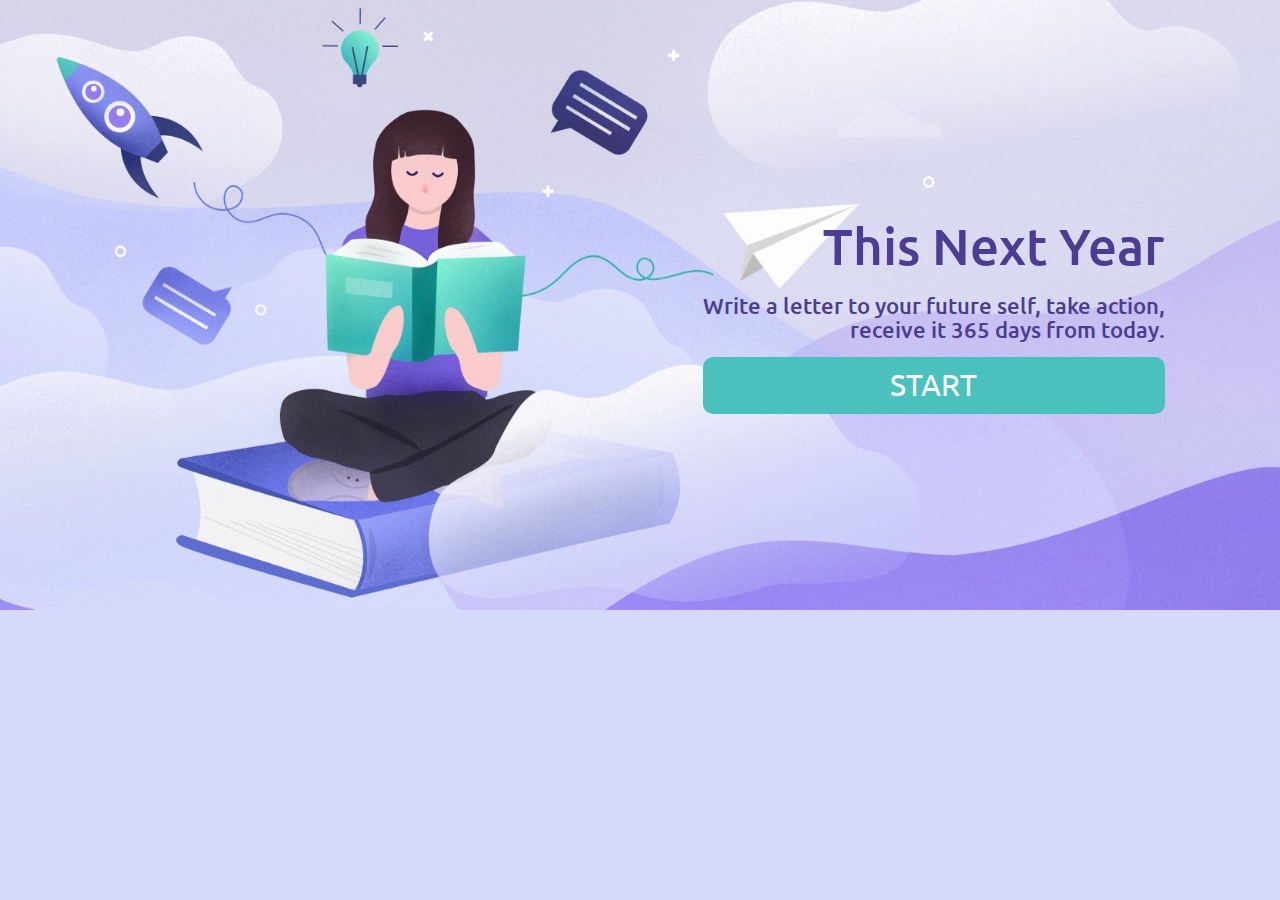
<file: index.html>
<!DOCTYPE html>
<html lang="">

<head>
    <meta charset="utf-8">
    <meta http-equiv="X-UA-Compatible" content="IE=edge">
    <meta name="viewport" content="width=device-width, initial-scale=1">
    <title>This Next Year</title>
    <link href="https://fonts.googleapis.com/css?family=Muli" rel="stylesheet">
    <!-- Bootstrap CSS -->
    <link href="https://maxcdn.bootstrapcdn.com/bootstrap/3.3.7/css/bootstrap.min.css" rel="stylesheet">
    <link rel="stylesheet" href="https://use.fontawesome.com/releases/v5.6.3/css/all.css"
        integrity="sha384-UHRtZLI+pbxtHCWp1t77Bi1L4ZtiqrqD80Kn4Z8NTSRyMA2Fd33n5dQ8lWUE00s/" crossorigin="anonymous">
    <link href="style/style1.css" rel="stylesheet" />
    <link href="https://fonts.googleapis.com/css?family=KoHo|Niramit|Permanent+Marker" rel="stylesheet">
    <link href="https://fonts.googleapis.com/css?family=Cabin+Condensed:400,500|Imprima|Marmelad|Reem+Kufi"
        rel="stylesheet">
    <link href="https://fonts.googleapis.com/css?family=Ubuntu" rel="stylesheet">
    <link rel="icon" href="images/fav.png">
</head>

<body>

    <div class="container-fluid">
        <div class="row">
            <div class="col-lg-12 col-md-12 col-sm-12 col-xs-12 header-background">
                <div class="kenburns-top bg-purple">
                    <div class="header-text">
                        <h1 class="text-focus-in headerMain no-padding">This Next Year</h1>
                        <h3 class="text-focus-in headerParagraph">Write a letter to your future self, take
                            action,
                            receive it 365
                            days from today.</h3>
                        <a href="page2.html" type="button" id="nameMain" class="btn swing-in-top-fwd">START</a>
                    </div>
                </div>

            </div>
        </div>



    </div>











    <!-- jQuery -->
    <script src=" https://ajax.googleapis.com/ajax/libs/jquery/1.12.4/jquery.min.js"> </script>
    <!-- Bootstrap
                JavaScript -->
    <script src="https://maxcdn.bootstrapcdn.com/bootstrap/3.3.7/js/bootstrap.min.js"></script>

</body>

</html>
</file>
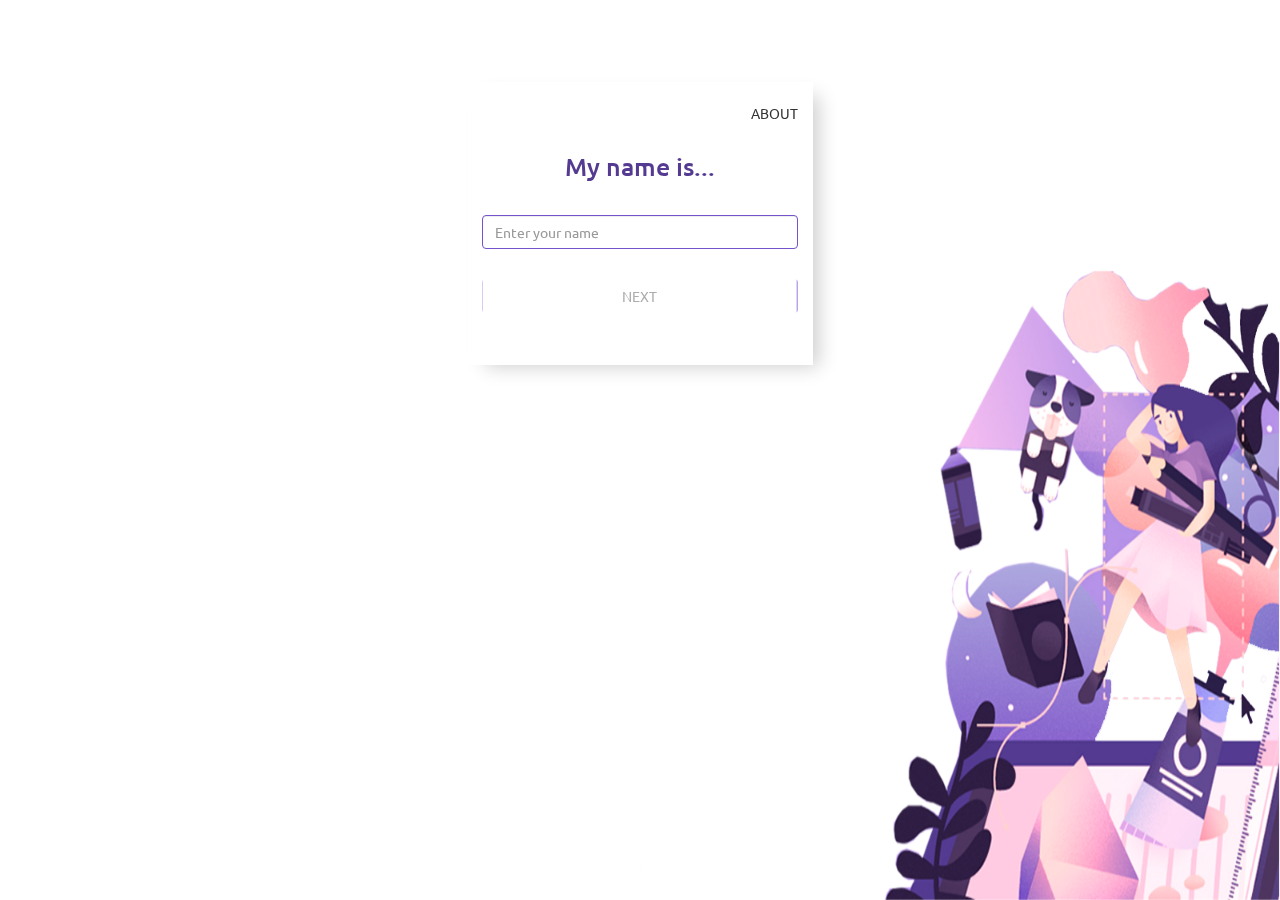
<file: page2.html>
<!DOCTYPE html>
<html lang="">

<head>
    <meta charset="utf-8">
    <meta http-equiv="X-UA-Compatible" content="IE=edge">
    <meta name="viewport" content="width=device-width, initial-scale=1.0">
    <title>This Next Year</title>
    <link href="https://fonts.googleapis.com/css?family=Muli" rel="stylesheet">
    <!-- Bootstrap CSS -->
    <link href="https://maxcdn.bootstrapcdn.com/bootstrap/3.3.7/css/bootstrap.min.css" rel="stylesheet">
    <link rel="stylesheet" href="https://use.fontawesome.com/releases/v5.6.3/css/all.css"
        integrity="sha384-UHRtZLI+pbxtHCWp1t77Bi1L4ZtiqrqD80Kn4Z8NTSRyMA2Fd33n5dQ8lWUE00s/" crossorigin="anonymous">
    <link href="style/style.css" rel="stylesheet" />
    <link href="style/media.css" rel="stylesheet" />
    <link href="https://fonts.googleapis.com/css?family=Ubuntu" rel="stylesheet">
    <link rel="icon" href="images/fav.png">
</head>

<body>

    <canvas id="canvas">
    </canvas><br>


    <div class="container-fluid" id="firstDiv">
        <div class="row aboutBack">
            <img class="img img responsive" src="images/prvastrana.png">
            <div
                class="col-lg-10 col-lg-offset-1 col-md-10 col-md-offset-1 col-sm-6 col-sm-offset-3 col-xs-10 col-xs-offset-1">
                <div
                    class="col-lg-4 col-lg-offset-4 col-md-6 col-md-offset-3 col-sm-10 col-sm-offset-1 col-xs-12 paddingOne">
                    <div class="flexBox">
                        <a href="index.html"><i class="fas fa-long-arrow-alt-left iconBack"></i></a>
                        <p class="aboutText">ABOUT</p>
                    </div>
                    <h2 class="addName text-center">My name is...</h2>
                    <div id="result" class="text-center"> </div>

                    <form name="myForm" id="registration-form" method="post">

                        <label for="enterYourName" class="sr-only" id="nameEnter">Name</label>
                        <input class="form-control" type="text" name="name" id="enterYourName"
                            placeholder="Enter your name" required>

                        <input type="submit" id="myName" class="btn btn-block button myBtn activeBtn" value='NEXT'
                            disabled>
                    </form>

                </div>
            </div>
        </div>
    </div>
    <!-- Second Page -->

    <div class="container-fluid my-top" id="secondDiv">
        <div class="row careerBackA">
            <img class="img img responsive" src="images/thirdpage.png">
            <div
                class="col-lg-10 col-lg-offset-1 col-md-10 col-md-offset-1 col-sm-6 col-sm-offset-3 col-xs-10 col-xs-offset-1">
                <div
                    class="col-lg-4 col-lg-offset-4 col-md-6 col-md-offset-3 col-sm-10 col-sm-offset-1 col-xs-12 paddingOne padding3 padQ">
                    <div class="flexBox">
                        <a id="morelink" class="link-more"><i class="fas fa-long-arrow-alt-left iconBack"></i></a>
                        <p class="aboutText">CAREER / WORK</p>
                    </div>

                    <h2 class="addName2a text-center">Lets start with my career.</h2>
                    <form id="registration-form">
                        <div class="form-group">
                            <input type="submit" id="myName2" class="btn btn-block myBtn" value='NEXT'>
                        </div>
                    </form>
                </div>
            </div>
        </div>
    </div>
    </div>

    <!-- Third page -->

    <div class="container-fluid" id="thirdDiv">
        <div class="row careerBack3">
            <img class="img img responsive" src="images/career.jpeg">
            <div
                class="col-lg-10 col-lg-offset-1 col-md-10 col-md-offset-1 col-sm-6 col-sm-offset-3 col-xs-10 col-xs-offset-1">
                <div class="row">
                    <div
                        class="col-lg-4 col-lg-offset-4 col-md-6 col-md-offset-3 col-sm-10 col-sm-offset-1 col-xs-12 paddingTwo">
                        <div class="flexBox">
                            <a id="morelink2" class="link-more"><i class="fas fa-long-arrow-alt-left iconBack"></i></a>
                            <p class="aboutText">CAREER / WORK</p>
                        </div>
                        <h2 class="addName text-center">I am currently a....</h2>
                        <div id="result2" class="text-center"> </div>
                        <div class="col-lg-12 col-md-12 col-sm-12 py-no">
                            <p class="roleText">ROLE</p>
                            <form id="registration-form" name="ss" method="get">
                                <div class="ck-button">
                                    <label>
                                        <input class="first-checkbox" id="btn1" type="checkbox" name="vehicle"
                                            value="Student"><span>Student</span>
                                    </label>
                                    <label>
                                        <input class="first-checkbox" id="btn2" type="checkbox" name="vehicle"
                                            value="Designer"><span>Designer</span>
                                    </label>
                                    <label>
                                        <input class="first-checkbox" id="btn3" type="checkbox" name="vehicle"
                                            value="Developer"><span>Developer</span>
                                    </label>
                                    <label>
                                        <input class="first-checkbox" id="btn4" type="checkbox" name="vehicle" value="Business
                                    Person"><span>Business Person</span>
                                    </label><br>
                                    <label>
                                        <input class="first-checkbox" id="btn5" type="checkbox" name="vehicle"
                                            value="Artist"><span>Artist</span>
                                    </label>
                                    <label>
                                        <input class="first-checkbox" id="btn6" type="checkbox" name="vehicle" value="Content
                                        Creator"><span>Content Creator</span>
                                    </label>
                                    <label>
                                        <input class="first-checkbox" id="btn6a" type="checkbox" name="vehicle"
                                            value="htmlAdd"><span id='answerCurently'>

                                        </span>
                                    </label>
                                </div>

                                <!-- Button trigger modal -->
                                <div class="btn-more">
                                    <button type="button" data-toggle="modal" data-target="#myModal"
                                        class="moreButton">More</button>
                                </div>

                                <!------------- Modal ------------->
                                <div class="modal fade" id="myModal" tabindex="-1" role="dialog"
                                    aria-labelledby="myModalLabel">
                                    <div class="modal-dialog" role="document">
                                        <div class="modal-content">
                                            <button type="button" class="close" data-dismiss="modal"
                                                aria-label="Close"><span aria-hidden="true">&times;</span></button>
                                            <div class="modal-body modalPadding">

                                                <div class="col-md-3 col-md-offset-4">
                                                    <h1 class="modal-title" id="myModalLabel">I am curently
                                                        a..</h1>
                                                    <label for="enterProffestion" class="sr-only"
                                                        id="nameEnter">Name</label>
                                                    <input class="form-control" type="text" name="name"
                                                        id="curentyProffesion" placeholder="Small bussiness owner...">
                                                    <input type="submit" id="name" class="btn btn-block button"
                                                        value='ADD' data-dismiss="modal" aria-label="Close" disabled>

                                                </div>
                                            </div>

                                        </div>
                                    </div>
                                </div>
                                <div id="welcomeDiv" class="answer_list">
                                    <div class="role">
                                        <p class="text-left roleText">CURRENTLY AT</p>
                                    </div>
                                    <div class="ck-button" id="ckck">
                                        <label>
                                            <input class="single-checkbox" id="btn7" type="checkbox" name="vehicle"
                                                value="Agency"><span>Agency</span>
                                        </label>
                                        <label>
                                            <input class="single-checkbox" id="btn8" type="checkbox" name="vehicle"
                                                value="School">
                                            <span>School</span>
                                        </label>
                                        <label>
                                            <input class="single-checkbox" id="btn9" type="checkbox" name="vehicle"
                                                value="Company">
                                            <span>Company</span>
                                        </label>
                                        <label>
                                            <input class="single-checkbox" id="btn10" type="checkbox" name="vehicle"
                                                value="Freelance">
                                            <span>Freelance</span>
                                        </label>
                                        <label>
                                            <input class="single-checkbox" id="btn10a" type="checkbox" name="vehicle"
                                                value="Independent"><span id="answerQuestion">
                                            </span>
                                        </label>
                                    </div>


                                    <!-- Button trigger modal -->
                                    <div class="btn-more">
                                        <button type="button" data-toggle="modal" data-target="#myModal1"
                                            class="moreButton">More</button>
                                    </div>

                                    <!-- Modal -->
                                    <div class="modal fade" id="myModal1" tabindex="-1" role="dialog"
                                        aria-labelledby="myModalLabel">
                                        <div class="modal-dialog" role="document">
                                            <div class="modal-content">
                                                <button type="button" class="close" data-dismiss="modal"
                                                    aria-label="Close"><span aria-hidden="true">&times;</span></button>
                                                <div class="modal-body modalPadding">

                                                    <div class="col-md-3 col-md-offset-4">
                                                        <h1 class="modal-title" id="myModalLabel">I curently
                                                            work at..</h1>
                                                        <label for="enterYourName" class="sr-only"
                                                            id="nameEnter">Name</label>
                                                        <input class="form-control" type="text" name="name"
                                                            id="enterYourProffesion"
                                                            placeholder="an agency in Los Angeles">
                                                        <input type="submit" id="nameB" class="btn btn-block button"
                                                            value='ADD' data-dismiss="modal" aria-label="Close"
                                                            disabled>
                                                    </div>
                                                </div>

                                            </div>
                                        </div>
                                    </div>
                                    <div class="role">
                                        <p class="text-left roleText">HOW I'M FEELING</p>
                                    </div>
                                    <div class="ck-button">

                                        <label>
                                            <input class="third-checkbox" id="btn12" type="checkbox" name="vehicle"
                                                value="Not So Well"><span>Not
                                                So Well</span>
                                        </label>

                                        <label>
                                            <input class="third-checkbox" id="btn13" type="checkbox" name="vehicle"
                                                value="Could Be Better"><span>Could Be
                                                Better</span>
                                        </label>

                                        <label>
                                            <input class="third-checkbox" id="btn15" type="checkbox" name="vehicle"
                                                value="Very Satisfied"><span>Very
                                                Satisfied</span>
                                        </label>
                                        <label>
                                            <input class="third-checkbox" id="btn14" type="checkbox" name="vehicle"
                                                value="Satisfied"><span>Satisfied</span>
                                        </label>
                                        <label>
                                            <input class="third-checkbox" id="btn11" type="checkbox" name="vehicle"
                                                value="Unsatisfied"><span>Unsatisfied</span>
                                        </label>
                                    </div>

                                </div>

                                <input type="submit" id="nameA" class="btn btn-block button" value='NEXT' disabled>
                            </form>
                        </div>

                    </div>

                </div>
            </div>
        </div>
    </div>

    <!-- Fourth Page -->
    <div class="container-fluid" id="fourthDiv">
        <div class="row careerBack3a">
            <img class="img img responsive" src="images/website-dribbble.png">
            <div
                class="col-lg-10 col-lg-offset-1 col-md-10 col-md-offset-1 col-sm-6 col-sm-offset-3 col-xs-10 col-xs-offset-1">
                <div class="row">
                    <div
                        class="col-lg-4 col-lg-offset-4 col-md-6 col-md-offset-3 col-sm-10 col-sm-offset-1 col-xs-12 paddingOne padW padYY">
                        <div class="flexBox">
                            <a id="morelink3" class="link-more"><i class="fas fa-long-arrow-alt-left iconBack"></i></a>
                            <p class="aboutText">CAREER / WORK</p>
                        </div>
                        <!-- <div class="col-lg-12 col-md-12 col-sm-12 col-xs-12"> -->
                        <h2 class="addName2 text-center">Where i would like to be within this next year</h2>
                        <p class="text-center text-purple">What are come things you want to see change with your
                            work
                            and
                            what
                            actions
                            will you
                            take to
                            get there?</p><br>
                        <p class="please"></p>
                        <form id="registration-form" name="ss" action="" method="get">
                            <textarea class="form-control" rows="7" id="comment" maxlength="200" minlength="15"
                                placeholder="I've really enjoyed working with my creative director, and am interested in learning more about her field of work."
                                required></textarea>
                            <input type="submit" id="nameC" class="btn btn-block button" value='NEXT' disabled>
                        </form>
                        <!-- </div> -->
                    </div>
                </div>
            </div>
        </div>
    </div>

    <!-- Fifth Page  -->

    <div class="container-fluid" id="fifthDiv">
        <div class="row careerBack4">
            <img class="img img responsive" src="images/girl_running_house.png">
            <div
                class="col-lg-10 col-lg-offset-1 col-md-10 col-md-offset-1 col-sm-6 col-sm-offset-3 col-xs-10 col-xs-offset-1">
                <div class="row">
                    <div class="col-lg-4 col-lg-offset-4 col-md-6 col-md-offset-3 col-sm-10 col-sm-offset-1 col-xs-12 paddingOne
                    padding3 padQ">
                        <div class="flexBox">
                            <a id="morelink4" class="link-more"><i class="fas fa-long-arrow-alt-left iconBack"></i></a>
                            <p class="aboutText">PERSONAL INTERESTS
                            </p>
                        </div>
                        <!-- <div class="col-lg-12 col-md-12 col-sm-12 col-xs-12"> -->
                        <h2 class="addName text-center">Easy! Let's move on to personal interests.</h2>
                        <form id="registration-form">
                            <div class="form-group">
                                <input type="submit" id="nameD" class="btn btn-block myBtn" value='NEXT'>
                            </div>
                        </form>
                        <!-- </div> -->

                    </div>
                </div>
            </div>
        </div>
    </div>


    <!-- Sixt Page  -->
    <div class="container-fluid" id="sixthDiv">
        <div class="row careerBack5">
            <img class="img img responsive" src="images/personalGirl.png">
            <div
                class="col-lg-10 col-lg-offset-1 col-md-10 col-md-offset-1 col-sm-6 col-sm-offset-3 col-xs-10 col-xs-offset-1">
                <div class="row">
                    <div
                        class="col-lg-4 col-lg-offset-4 col-md-6 col-md-offset-3 col-sm-10 col-sm-offset-1 col-xs-12 paddingOne paddingMob padYM padd">
                        <div class="flexBox">
                            <a id="morelink5" class="link-more"><i class="fas fa-long-arrow-alt-left iconBack"></i></a>
                            <p class="aboutText">PERSONAL INTEREST</p>
                        </div>
                        <h2 class="addName text-center">Things that interest me.</h2>
                        <div id="result3" class="text-center"> </div>
                        <div class="col-lg-12 col-md-12 col-sm-12 col-xs-12">
                            <form id="registration-form" name="ss" method="get">
                                <div class="ck-button">
                                    <label>
                                        <input class="interest-checkbox" id="btn31" type="checkbox" name="Meetups"
                                            value="Meetups"><span>Meetups</span>
                                    </label>
                                    <label>
                                        <input class="interest-checkbox" id="btn32" type="checkbox" name="Exercising"
                                            value="Exercising"><span>Exercising</span>
                                    </label>
                                    <label>
                                        <input class="interest-checkbox" id="btn33" type="checkbox" name="Gardening"
                                            value="Gardening"><span>Gardening</span>
                                    </label>
                                    <label>
                                        <input class="interest-checkbox" id="btn34" type="checkbox" name="Gaming"
                                            value="Gaming"><span>Gaming</span>
                                    </label><br>
                                    <label>
                                        <input class="interest-checkbox" id="btn35" type="checkbox" name="Volounteer"
                                            value="Volounteering"><span>Volounteer</span>
                                    </label>
                                    <label>
                                        <input class="interest-checkbox" id="btn36" type="checkbox" name="Travelling"
                                            value="Travelling"><span>Travelling</span>
                                    </label>
                                    <label>
                                        <input class="interest-checkbox" id="btn37" type="checkbox" name="vehicle"
                                            value="Collectingr"><span>Collecting</span>
                                    </label>
                                    <label>
                                        <input class="interest-checkbox" id="btn38" type="checkbox" name="No
                                        Interests" value="No Interests"><span>No
                                            Interests</span>
                                    </label>
                                    <label>
                                        <input class="interest-checkbox" id="btn39" type="checkbox" name="vehicle"
                                            value="htmlAdd" active><span id='answerCurently2'>
                                        </span>
                                    </label>
                                </div>

                                <!-- Button trigger modal -->
                                <div class="btn-more">
                                    <button type="button" data-toggle="modal" data-target="#myModalAct"
                                        class="moreButton">More</button>
                                </div>
                                <input type="submit" id="nameE" class="btn btn-block button" value='NEXT' disabled>
                            </form>
                        </div>
                    </div>
                </div>
            </div>
        </div>
    </div>
    <!------------- Modal ------------->
    <div class="modal fade" id="myModalAct" tabindex="-1" role="dialog" aria-labelledby="myModalLabel">
        <div class="modal-dialog" role="document">
            <div class="modal-content">
                <button type="button" class="close" data-dismiss="modal" aria-label="Close"><span
                        aria-hidden="true">&times;</span></button>
                <div class="modal-body modalPadding">
                    <div class="col-md-3 col-md-offset-4">
                        <h1 class="modal-title" id="myModalLabel">What are some hobbies and
                            activities that interest you?</h1>
                        <label for="enterProffestion" class="sr-only" id="nameEnter">Name</label>
                        <input class="form-control" type="text" name="name" id="curentyActivities"
                            placeholder="Marathon-ing">
                        <input type="submit" id="nameActivities" class="btn btn-block button" value='ADD'
                            data-dismiss="modal" aria-label="Close" disabled>
                    </div>
                </div>
            </div>
        </div>
    </div>

    <!-- Seventh Page -->
    <div class="container-fluid" id="seventhDiv">
        <div class="row careerBack6">
            <img class="img img responsive" src="images/jump__by_vincenzo_insinnaa.gif">
            <div
                class="col-lg-10 col-lg-offset-1 col-md-10 col-md-offset-1 col-sm-6 col-sm-offset-3 col-xs-10 col-xs-offset-1">
                <div class="row">
                    <div
                        class="col-lg-4 col-lg-offset-4 col-md-6 col-md-offset-3 col-sm-10 col-sm-offset-1 col-xs-12 paddingTwo">
                        <div class="flexBox">
                            <a id="morelink6" class="link-more"><i class="fas fa-long-arrow-alt-left iconBack"></i></a>
                            <p class="aboutText">PERSONAL INTERESTS</p>
                        </div>
                        <div class="col-lg-12 col-md-12 col-sm-12">
                            <h2 class="addName7 text-center">How I plan on pursuing and being
                                consistent with these interests.</h2>
                            <p class="please2"></p>
                            <form id="registration-form" name="ss" action="" method="get">
                                <textarea class="form-control" rows="5" id="comment2" maxlength="200" minlength="15"
                                    placeholder="I plan on attending a kickboxing class twice a week"
                                    required></textarea>
                                <input type="submit" id="nameF" class="btn btn-block button" value='NEXT' disabled>
                            </form>
                        </div>

                    </div>
                </div>
            </div>
        </div>
    </div>
    <!-- Eight Page -->
    <div class="container-fluid" id="eightDiv">
        <div class="row careerBack7 my-top">
            <img class="img img responsive" src="images/vidello_shot_06_2x.png">
            <div
                class="col-lg-10 col-lg-offset-1 col-md-10 col-md-offset-1 col-sm-6 col-sm-offset-3 col-xs-10 col-xs-offset-1">

                <div class="row">
                    <div class="col-lg-4 col-lg-offset-4 col-md-6 col-md-offset-3 col-sm-10 col-sm-offset-1 col-xs-12 paddingOne
                    padding3 padQ">
                        <div class="flexBox">
                            <a id="morelink7" class="link-more"><i class="fas fa-long-arrow-alt-left iconBack"></i></a>
                            <p class="aboutText">RELATIONSHIPS</p>
                        </div>
                        <h2 class="addName text-center">Let's move onto improving relationships.</h2>

                        <form id="registration-form">
                            <div class="form-group">
                                <input type="submit" id="myName8" class="btn btn-block myBtn" value='NEXT'>

                            </div>
                        </form>

                    </div>
                </div>
            </div>
        </div>
    </div>





    <!-- Nineth Page -->
    <div class="container-fluid" id="ninthDiv">
        <div class="row careerBack8">
            <img class="img img responsive" src="images/dribbble__6.png">
            <div
                class="col-lg-10 col-lg-offset-1 col-md-10 col-md-offset-1 col-sm-6 col-sm-offset-3 col-xs-10 col-xs-offset-1">
                <div class="row">
                    <div
                        class="col-lg-4 col-lg-offset-4 col-md-6 col-md-offset-3 col-sm-10 col-sm-offset-1 col-xs-12 paddingOne paddingMob padYM">
                        <div class="flexBox">
                            <a id="morelink8" class="link-more"><i class="fas fa-long-arrow-alt-left iconBack"></i></a>
                            <p class="aboutText">RELATIONSHIPS</p>
                        </div>

                        <h2 class="addName text-center">How I would rate my interpersonal relatioship skills.</h2>
                        <div id="result4" class="text-center"> </div>

                        <div class="col-lg-12 col-md-12 col-sm-12 col-xs-12">

                            <form id="registration-form" name="ss" method="get">
                                <div class="ck-button">
                                    <label>
                                        <input class="rela-checkbox" id="btn40" type="checkbox" name="vehicle"
                                            value="Terrible"><span>Terrible</span>
                                    </label>
                                    <label>
                                        <input class="rela-checkbox" id="btn42" type="checkbox" name="vehicle"
                                            value="Okay"><span>Okay</span>
                                    </label>
                                    <label>
                                        <input class="rela-checkbox" id="btn44" type="checkbox" name="vehicle"
                                            value="Awesome"><span>Awesome</span>
                                    </label>
                                    <label>
                                        <input class="rela-checkbox" id="btn43" type="checkbox" name="vehicle"
                                            value="Pretty Good"><span>Pretty Good</span>
                                    </label>
                                    <label>
                                        <input class="rela-checkbox" id="btn41" type="checkbox" name="vehicle"
                                            value="Not So Good"><span>Not
                                            So Good</span>
                                    </label>
                                </div>
                                <input type="submit" id="myName9" class="btn btn-block button" value='NEXT' disabled>
                            </form>
                        </div>
                    </div>
                </div>
            </div>
        </div>
    </div>

    <!-- Tenth Page -->
    <div class="container-fluid" id="tenthDiv">
        <div class="row careerBack9">
            <img class="img img-responsive" src="images/dribbbble.jpg">
            <div
                class="col-lg-10 col-lg-offset-1 col-md-10 col-md-offset-1 col-sm-6 col-sm-offset-3 col-xs-10 col-xs-offset-1">
                <div class="row">
                    <div
                        class="col-lg-4 col-lg-offset-4 col-md-6 col-md-offset-3 col-sm-10 col-sm-offset-1 col-xs-12 paddingTwo">
                        <div class="flexBox">
                            <a id="morelink9" class="link-more"><i class="fas fa-long-arrow-alt-left iconBack"></i></a>
                            <p class="aboutText">RELATIONSHIP</p>
                        </div>

                        <h2 class="addName add text-center tabletHeader">How I plan on pursuing and being
                            consistent with these interests.</h2>
                        <p class="please5"></p>
                        <form id="registration-form" name="ss" action="" method="get">
                            <textarea class="form-control" rows="8" id="comment22" maxlength="200" minlength="15"
                                placeholder="I plan on attending a kickboxing class twice a week" required></textarea>
                            <input type="submit" id="myName10" class="btn btn-block button" value='NEXT' disabled>
                        </form>


                    </div>
                </div>
            </div>
        </div>
    </div>
    <!-- 11th page -->

    <div class="container-fluid" id="eleventhDiv">
        <div class="row careerBack10 my-top">
            <img class="img img responsive" src="images/tote_dribbble.png">
            <div
                class="col-lg-10 col-lg-offset-1 col-md-10 col-md-offset-1 col-sm-6 col-sm-offset-3 col-xs-10 col-xs-offset-1">
                <div class="row">
                    <div
                        class="col-lg-4 col-lg-offset-4 col-md-6 col-md-offset-3 col-sm-10 col-sm-offset-1 col-xs-12 paddingOne padQ">
                        <div class="flexBox">
                            <a id="morelink10" class="link-more"><i class="fas fa-long-arrow-alt-left iconBack"></i></a>
                            <p class="aboutText">HEALTH</p>
                        </div>
                        <h2 class="addName text-center">Almost done! Let's move onto our health.</h2>

                        <form id="registration-form">
                            <div class="form-group">
                                <input type="submit" id="myName11" class="btn btn-block myBtn" value='START'>
                            </div>
                        </form>


                    </div>
                </div>
            </div>

        </div>
    </div>
    <!-- 12th page -->

    <div class="container-fluid" id="twelthDiv">
        <div class="row careerBack11">
            <img class="img img responsive" src="images/tochak.jpg">
            <div
                class="col-lg-10 col-lg-offset-1 col-md-10 col-md-offset-1 col-sm-6 col-sm-offset-3 col-xs-10 col-xs-offset-1">
                <div class="row">
                    <div
                        class="col-lg-4 col-lg-offset-4 col-md-6 col-md-offset-3 col-sm-10 col-sm-offset-1 col-xs-12 paddingOne">
                        <div class="flexBox">
                            <a id="morelink11" class="link-more"><i class="fas fa-long-arrow-alt-left iconBack"></i></a>
                            <p class="aboutText">HEALTH</p>
                        </div>

                        <h2 class="addName text-center">How I would rate my personal health and wellness.</h2>
                        <div id="result5" class="text-center"> </div>

                        <form id="registration-form" name="ss" method="get">
                            <div class="ck-button">
                                <label>
                                    <input class="health-checkbox" id="btn54" type="checkbox" name="vehicle"
                                        value="Awesome"><span>Tip Top
                                        Shape</span>
                                </label>
                                <label>
                                    <input class="health-checkbox" id="btn51" type="checkbox" name="vehicle"
                                        value="Not So Good"><span>Not
                                        So Good</span>
                                </label>
                                <label>
                                    <input class="health-checkbox" id="btn53" type="checkbox" name="vehicle"
                                        value="Pretty Good"><span>Pretty
                                        Good</span>
                                </label>
                                <label>
                                    <input class="health-checkbox" id="btn52" type="checkbox" name="vehicle"
                                        value="Okay"><span>It's
                                        Okay</span>
                                </label>
                                <label>
                                    <input class="health-checkbox" id="btn50" type="checkbox" name="vehicle"
                                        value="Terrible"><span>Terrible</span>
                                </label>

                            </div>
                            <input type="submit" id="nameHealth" class="btn btn-block button" value='NEXT' disabled>
                        </form>

                    </div>
                </div>
            </div>
        </div>
    </div>
    <!-- 13th page -->

    <div class="container-fluid" id="thirteenDiv">
        <div class="row careerBack12">
            <img class="img img responsive" src="images/healthPage.jpg">
            <div
                class="col-lg-10 col-lg-offset-1 col-md-10 col-md-offset-1 col-sm-6 col-sm-offset-3 col-xs-10 col-xs-offset-1">
                <div class="row">
                    <div
                        class="col-lg-4 col-lg-offset-4 col-md-6 col-md-offset-3 col-sm-10 col-sm-offset-1 col-xs-12 paddingTwo planPad">
                        <div class="flexBox">
                            <a id="morelink12" class="link-more"><i class="fas fa-long-arrow-alt-left iconBack"></i></a>
                            <p class="aboutText">HEALTH</p>
                        </div>
                        <div class="col-md-12">
                            <h2 class="addName add text-center">My action plan for improving my overall health and well
                                being.</h2>
                            <p class="please3"></p>
                            <form id="registration-form" name="ss" action="" method="get">
                                <textarea class="form-control" rows="8" id="comment3" maxlength="200" minlength="15"
                                    placeholder="I will run 365 miles this upcoming year." required></textarea>
                                <input type="submit" id="namePlan" class="btn btn-block button" value='NEXT' disabled>
                            </form>
                        </div>

                    </div>
                </div>
            </div>
        </div>
    </div>
    <!-- 14th page -->

    <div class="container-fluid" id="fourteenthDiv">
        <div class="row careerBack13 my-top">
            <img class="img img responsive" src="images/bonus.jpg">
            <div
                class="col-lg-10 col-lg-offset-1 col-md-10 col-md-offset-1 col-sm-6 col-sm-offset-3 col-xs-10 col-xs-offset-1">
                <div class="row">
                    <div
                        class="col-lg-4 col-lg-offset-4 col-md-6 col-md-offset-3 col-sm-10 col-sm-offset-1 col-xs-12 paddingOne">
                        <div class="flexBox">
                            <a id="morelink13" class="link-more"><i class="fas fa-long-arrow-alt-left iconBack"></i></a>

                            <p class="aboutText">This Next Year</p>
                        </div>

                        <h2 class="addName add text-center bonus-text">Check your inbox same day next year and see
                            if
                            you
                            have achieved your goals</h2>

                        <form id="registration-form">
                            <div class="form-group">
                                <input type="submit" id="bonus1" class="btn btn-block myBtn" value='NEXT'>
                            </div>
                        </form>


                    </div>
                </div>
            </div>

        </div>
    </div>

    <!-- 15th page -->

    <div class="container-fluid" id="fifteenDiv">
        <div class="row careerBack14 my-top">
            <img class="img img responsive" src="images/lastEre.jpg">
            <div
                class="col-lg-10 col-lg-offset-1 col-md-10 col-md-offset-1 col-sm-6 col-sm-offset-3 col-xs-10 col-xs-offset-1">
                <div class="row">
                    <div
                        class="col-lg-4 col-lg-offset-4 col-md-6 col-md-offset-3 col-sm-10 col-sm-offset-1 col-xs-12 paddingOne lastPad">
                        <div class="flexBox">
                            <a id="morelink14" class="link-more"><i class="fas fa-long-arrow-alt-left iconBack"></i></a>
                            <p class="aboutText">SUBMIT</p>
                        </div>
                        <h2 class="addName text-center">Last step!</h2>
                        <p class="text-center roleText">Enter the email that you'd like to send your letter to. You'll
                            receive it 365 days from today. </p><br>
                        <div id="resultEmail" class="text-center"> </div>
                        <form name="form1" id="lastForm">
                            <div class="form-group">
                                <label for="enterYourName" class="sr-only" id="nameEnter">Email</label>
                                <input class="form-control" type="email" placeholder="me@example.com" name="email"
                                    id="enterYourEmail2" required>
                                <input type="submit" for="enterYourEmail" id="bonus2" class="btn btn-block button myBtn"
                                    value='SUBMIT' disabled>
                            </div>
                        </form>

                    </div>
                </div>
            </div>
        </div>
    </div>
    </div>

    <!-- jQuery -->
    <script src="https://cdnjs.cloudflare.com/ajax/libs/jquery/3.3.1/jquery.min.js"></script>
    <!-- Bootstrap JavaScript -->
    <script src="https://maxcdn.bootstrapcdn.com/bootstrap/3.3.7/js/bootstrap.min.js"></script>
    <script src="js/script.js"></script>

</body>

</html>
</file>
<file: style/style1.css>
body {
    background-color: #D5DAFA;
    font-family: 'Ubuntu', sans-serif;
    overflow-x: hidden;
}

.header-background {
    width: 100%;
    background-image: url(../images/firstEx.jpeg);
    background-size: cover;
    background-position: 80% 100%;
    background-repeat: no-repeat;
}

.headerMain {
    font-size: 6.1rem;
    color: rgb(76, 61, 145);
    margin: 0;
}

.headerParagraph {
    font-size: 2.1rem;
    color: rgb(76, 61, 145);
}

.header-text {
    position: static;
    text-align: right;
    float: right;
    padding: 208px 15px 209px 0;
    width: 36%;
}

.text-focus-in {
    -webkit-animation: text-focus-in 1s cubic-bezier(0.550, 0.085, 0.680, 0.530) both;
    animation: text-focus-in 0.4s cubic-bezier(0.550, 0.085, 0.680, 0.530) both;
}

.no-padding {
    padding: 0;
}

@-webkit-keyframes text-focus-in {
    0% {
        -webkit-filter: blur(12px);
        filter: blur(12px);
        opacity: 0;
    }
    100% {
        -webkit-filter: blur(0px);
        filter: blur(0px);
        opacity: 1;
    }
}

@keyframes text-focus-in {
    0% {
        -webkit-filter: blur(12px);
        filter: blur(12px);
        opacity: 0;
    }
    100% {
        -webkit-filter: blur(0px);
        filter: blur(0px);
        opacity: 1;
    }
}

#nameMain {
    background-color: #4AC1BD;
    color: white;
    font-size: 3rem;
    width: 100%;
    border-radius: 10px;
    margin-top: 1%;
}

.swing-in-top-fwd {
    -webkit-animation: swing-in-top-fwd 0.5s cubic-bezier(0.175, 0.885, 0.320, 1.275) both;
    animation: swing-in-top-fwd 0.5s cubic-bezier(0.175, 0.885, 0.320, 1.275) both;
}

@-webkit-keyframes swing-in-top-fwd {
    0% {
        -webkit-transform: rotateX(-100deg);
        transform: rotateX(-100deg);
        -webkit-transform-origin: top;
        transform-origin: top;
        opacity: 0;
    }
    100% {
        -webkit-transform: rotateX(0deg);
        transform: rotateX(0deg);
        -webkit-transform-origin: top;
        transform-origin: top;
        opacity: 1;
    }
}

@keyframes swing-in-top-fwd {
    0% {
        -webkit-transform: rotateX(-100deg);
        transform: rotateX(-100deg);
        -webkit-transform-origin: top;
        transform-origin: top;
        opacity: 0;
    }
    100% {
        -webkit-transform: rotateX(0deg);
        transform: rotateX(0deg);
        -webkit-transform-origin: top;
        transform-origin: top;
        opacity: 1;
    }
}

@media screen and (max-width: 2560px) {
    .header-text {
        padding: 470px 130px 500px 0;
        width: 33%;
    }
    .headerMain {
        font-size: 9.1rem;
    }
    .headerParagraph {
        font-size: 3.1rem;
    }
}

@media screen and (max-width: 1920px) {
    .header-text {
        padding: 383px 100px 383px 0;
        width: 28%;
    }
    .headerMain {
        font-size: 6.1rem;
    }
    .headerParagraph {
        font-size: 2.1rem;
    }
}

@media screen and (max-width: 1806px) {
    .headerMain {
        font-size: 5.5rem;
    }
    .header-text {
        padding: 340px 100px 340px 0;
        width: 30%;
    }
}

@media screen and (max-width: 1577px) {
    .header-background {
        background-position: 68% 100%;
    }
    .header-text {
        width: 34%;
    }
}

@media screen and (max-width: 1440px) {
    .header-text {
        padding: 218px 100px 196px 0;
        width: 40%;
    }
    .headerMain {
        font-size: 5.1rem;
    }
    .header-background {
        background-position: 68% 100%;
    }
    .headerParagraph {
        font-size: 2.2rem;
    }
}

@media screen and (max-width: 1392px) {
    .header-text {
        width: 42%;
    }
    .header-background {
        background-position: 80% 100%;
    }
}

@media screen and (max-width: 1327px) {
    .header-text {
        width: 45%;
    }
}

@media screen and (max-width: 1230px) {
    .header-text {
        padding: 168px 100px 138px 0;
    }
    .header-background {
        background-position: 88% 100%;
    }
}

@media screen and (max-width: 990px) {
    .header-background {
        background-position: 57% 100%;
    }
    .headerMain {
        font-size: 4.1rem;
    }
    .header-text {
        width: 45%;
        /* padding: 345px 50px 350px 0; */
        padding: 293px 50px 175px 0;
    }
    .headerParagraph {
        font-size: 1.8rem;
    }
}

@media screen and (max-width: 767px) {
    .header-text {
        background-color: rgba(255, 255, 255, 0.6);
        margin: 380px 20px 280px 0;
        padding: 10px;
        border-radius: 10px;
        width: 43%;
    }
    .headerMain {
        font-size: 3.6rem;
    }
    .headerParagraph {
        font-size: 1.5rem;
    }
    .header-background {
        background-position: 55% 100%;
    }
}

@media screen and (max-width: 766px) {
    .header-text {
        margin: 180px 20px 180px 0;
    }
}

@media screen and (max-width: 621px) {
    .headerMain {
        font-size: 3.2rem;
    }
    .header-text {
        margin: 190px 20px 120px 0;
    }
}

@media screen and (max-width: 561px) {
    .headerMain {
        font-size: 3rem;
    }
    .header-background {
        background-position: 50% 100%;
    }
    .header-text {
        width: 100%;
        float: none;
        text-align: center;
        margin: 610px 0 70px 0;
    }
    .headerParagraph {
        font-size: 1.8rem;
    }
}

@media screen and (max-width: 560px) {
    .header-text {
        margin: 430px 0 50px 0;
    }
}

@media screen and (max-width: 425px) {}

@media screen and (max-width: 320px) {
    .header-background {
        background-position: 49.5% 50%;
    }
    .header-text {
        margin: 430px 0 56px 0;
    }
}
</file>
<file: style/style.css>
body {
    overflow-x: hidden;
    font-family: 'Ubuntu', sans-serif;
    margin: 0;
    padding: 0;
}

/* Progres Bar */

#myProgress {
    width: 100%;
    background-color: #ddd;
}

#canvas {
    width: 100%;
    height: 10px;
    background-color: white;
    animation-fill-mode: forwards;
    transition: width 1s ease-out !important;
    position: fixed;
}

.button {
    width: 100px;
    display: block;
    background: linear-gradient(to right, #9370DB 50%, white 50%);
    background-size: 200% 100%;
    background-position: right bottom;
    transition: all .5s ease-out;
    margin-top: 30px;
}

.myBtn {
    margin-top: 30px;
    color: grey;
}

#myName2:active, #nameD:active, #myName8:active, #myName11:active, #bonus1:active {
    background-color: #4AC1BD;
}

textarea {
    resize: none;
}

textarea {
    resize: both;
    overflow: auto;
}

#myName2 {
    background-color: #9370DB;
    color: white;
    font-size: 1.5rem;
    margin-top: 20px;
}

/* First Page my name is */

.aboutBack img {
    position: fixed;
    bottom: 0;
    right: 0;
    width: 50%;
    height: 70%;
}

.addName {
    color: #543B91;
    font-size: 2.5rem;
    padding-bottom: 10px;
}

.addName2a {
    color: #543B91;
    font-size: 2.5rem;
    margin-bottom: 80px;
    padding-top: 5%;
}

#result {
    padding-bottom: 15px;
}

#enterYourName {
    border: 1px solid rgb(119, 83, 202);
}

.flexBox {
    display: flex;
    justify-content: space-between;
}

.progressNav {
    position: fixed;
}

.progress1 {
    background-color: rgb(69, 91, 187);
    height: 3vh;
}

.pProgress {
    margin-top: 5px;
}

.textWhite {
    color: white;
}

.paddingOne {
    padding-bottom: 5%;
    margin-top: 6%;
    margin-bottom: 6%;
    padding-top: 2%;
    background-color: rgba(255, 255, 255, 0.5);
    box-shadow: 12px 8px 18px -6px rgba(0, 0, 0, 0.19);
}

.my-center {
    margin: 0 auto;
}

/* Career */

.buttona {
    width: 100px;
    height: 30px;
    display: block;
    border-radius: 10px;
    background: linear-gradient(to right, blue 50%, white 50%);
    background-size: 200% 100%;
    background-position: right bottom;
    transition: all .5s ease-out;
    background-position: left bottom;
    color: white;
}

.careerBackA img {
    position: fixed;
    bottom: 0;
    right: 0;
    width: 38%;
    height: 60%;
}

.paddingTwo {
    padding-bottom: 5%;
    margin-top: 6%;
    margin-bottom: 7%;
    padding-top: 2%;
    background-color: rgba(255, 255, 255, 0.5);
    box-shadow: 12px 8px 18px -6px rgba(0, 0, 0, 0.19);
}

.padding3 {
    padding-bottom: 2%;
}

.please, .please2, .please5, .please3 {
    color: #B94F74;
    text-align: center;
}

#welcomeDiv {
    display: none;
}

.roleText {
    font-size: 1.2rem;
    color: #543B91;
    margin-top: 2%;
}

.role {
    float: left;
    width: 100%;
}

.moreButton {
    background-color: transparent;
    border: none;
    color: grey;
    font-weight: bold;
    padding: 0;
    margin-bottom: 2%;
}

.btn-more {
    float: left;
    width: 100%;
}

.moreButton:hover {
    color: black;
}

.modal-dialog {
    width: 100%;
    height: 100%;
    padding: 0;
    margin: 0;
}

.modal-content {
    height: 100%;
    min-height: 100%;
    height: auto;
    border-radius: 0;
}

#myModalLabel {
    color: white;
}

.modal-content {
    background-color: rgba(0, 0, 0, 0.6);
}

.modalPadding {
    margin-top: 200px;
}

.close {
    float: left;
    font-size: 50px;
    color: white;
    opacity: 1;
}

/* Page3 */

textarea::placeholder {
    color: rgb(218, 214, 221) !important;
}

.careerBack2 {
    background-image: url(Career3.jpg);
    background-size: cover;
    height: 97.7vh;
    background-repeat: no-repeat;
    background-blend-mode: lighten;
    background-color: rgba(255, 255, 255, 0.5);
}

/* CheckBoxes */

.ck-button label {
    text-align: center;
    width: 29%;
    border-radius: 4px;
    background-color: #64DBD9;
    color: white;
    margin: 2% 2% 2% 0;
    float: left;
}

.ck-button input {
    display: none;
}

.ck-button label:hover {
    background-color: #6630d8;
    cursor: pointer;
}

.ck-button label span {
    text-align: center;
    font-size: 1.4rem;
    display: block;
    border-radius: 4px;
    background-color: #64DBD9;
    color: white;
    display: flex;
    justify-content: center;
    align-content: center;
    align-items: center;
    padding: 5%;
}

.py-no {
    padding: 0;
}

.ck-button input:hover {
    background-color: #558EC3;
}

.ck-button input:checked+span {
    background-color: blue;
    color: #fff;
}

/* Page4 */

.careerBack3 img {
    position: fixed;
    bottom: 0;
    right: 0;
    width: 38%;
    height: 60%;
}

.paddingFourth {
    padding-bottom: 5%;
    margin-top: 6%;
    margin-bottom: 8%;
    padding-top: 2%;
    background-color: rgba(255, 255, 255, 0.5);
    box-shadow: 12px 8px 18px -6px rgba(0, 0, 0, 0.19);
}

.addName2 {
    color: #543B91;
    font-size: 2.2rem;
}

/* Page5 */

.careerBack3a img {
    position: fixed;
    bottom: 0;
    right: 0;
    width: 36%;
    height: 58%;
}

.careerBack4 img {
    position: fixed;
    bottom: 0;
    left: 0;
    width: 38%;
    height: 60%;
}

.padding5 {
    padding-bottom: 5%;
    margin-top: 6%;
    margin-bottom: 17%;
    padding-top: 2%;
    background-color: rgba(255, 255, 255, 0.5);
    box-shadow: 12px 8px 18px -6px rgba(0, 0, 0, 0.19);
}

#nameD {
    background-color: #9370DB;
    color: white;
    font-size: 1.5rem;
    margin-top: 50px;
}

/* Sixth Page */

.careerBack5 img {
    position: fixed;
    bottom: 0;
    right: 0;
    width: 36%;
    height: 58%;
}

/* Seventh Page */

.careerBack6 img {
    position: fixed;
    bottom: 0;
    left: 0;
    width: 40%;
    height: 62%;
}

.addName5 {
    color: #543B91;
    font-size: 2.5rem;
}

.paddingThree {
    padding-bottom: 1%;
    margin-top: 6%;
    background-color: rgba(255, 255, 255, 0.5);
    box-shadow: 12px 8px 18px -6px rgba(0, 0, 0, 0.19);
}

.addName7 {
    color: #543B91;
    font-size: 2.3rem;
    padding-bottom: 20px;
}

/* Eight Page */

.careerBack7 img {
    position: fixed;
    bottom: 0;
    right: 0;
    width: 38%;
    height: 60%;
}

#myName8 {
    background-color: #9370DB;
    color: white;
    font-size: 1.5rem;
    margin-top: 50px;
}

/* Ninth Page */

.careerBack8 img {
    position: fixed;
    bottom: 0;
    right: 0;
    width: 38%;
    height: 60%;
}

/* Tenth Page */

.careerBack9 img {
    position: fixed;
    bottom: 0;
    left: 0;
    width: 38%;
    height: 60%;
}

.careerBack10 img {
    position: fixed;
    bottom: 0;
    right: 0;
    width: 38%;
    height: 60%;
}

.add {
    font-size: 2.3rem;
}

#myName11 {
    background-color: #9370DB;
    color: white;
    font-size: 1.5rem;
    margin-top: 50px;
}

/* Eleventh */

.careerBack11 img {
    position: fixed;
    bottom: 0;
    right: 0;
    width: 38%;
    height: 60%;
}

/* Twelve */

.careerBack12 img {
    position: fixed;
    bottom: 0;
    right: 0;
    width: 38%;
    height: 60%;
}

/* Thirteen page */

.careerBack13 img {
    position: fixed;
    bottom: 0;
    right: 0;
    width: 40%;
    height: 65%;
}

.careerBack14 img {
    position: fixed;
    bottom: 0;
    right: 0;
    width: 40%;
    height: 65%;
}

.text-purple {
    font-size: 1.2rem;
    color: #543B91;
}

#bonus1 {
    background-color: #9370DB;
    color: white;
    font-size: 1.5rem;
    margin-top: 50px;
}

#secondDiv, #thirdDiv, #fourthDiv, #fifthDiv, #sixthDiv, #seventhDiv, #eightDiv, #ninthDiv, #tenthDiv, #eleventhDiv, #twelthDiv, #thirteenDiv, #fourteenthDiv, #fifteenDiv {
    display: none;
}

.iconBack {
    color: #543B91;
    cursor: pointer;
    font-size: 2rem;
}
</file>
<file: style/media.css>
@media only screen and (max-width: 1230px) {
    .careerBack3 img {
        width: 31%;
        height: 60%;
    }
}

@media only screen and (max-width: 1200px) {
    .careerBackA img {
        width: 29%;
        height: 49%;
    }
    .careerBack4 img {
        width: 32%;
        height: 57%;
    }
    .careerBack3a img {
        width: 29%;
        height: 54%;
    }
    .careerBack5 img {
        width: 33%;
    }
    .careerBack6 img {
        width: 33%;
        height: 55%;
    }
    .careerBack8 img {
        width: 32%;
        height: 56%;
    }
    .careerBack9 img {
        width: 30%;
        height: 53%;
    }
    .careerBack10 img {
        width: 34%;
    }
    .careerBack11 img {
        width: 32%;
        height: 55%;
    }
    .careerBack12 img {
        width: 31%;
        height: 57%;
    }
    .careerBack13 img {
        width: 33%;
    }
    .careerBack14 img {
        width: 32%;
        height: 61%;
    }
}

@media only screen and (max-width: 1194px) {
    .careerBackA img {
        width: 28%;
        height: 42%;
    }
    .careerBack3a img {
        width: 29%;
        height: 49%;
    }
    .careerBack4 img {
        width: 34%;
        height: 57%;
    }
    .text-purple {
        font-size: 1.5rem;
    }
    .careerBack6 img {
        width: 33%;
        height: 52%;
    }
    .careerBack5 img {
        width: 33%;
        height: 52%;
    }
}

@media only screen and (max-width: 1108px) {
    .careerBack8 img {
        width: 33%;
        height: 46%;
    }
}

@media only screen and (max-width: 1081px) {
    .careerBack5 img {
        height: 51%;
    }
}

@media only screen and (max-width: 1052px) {
    .careerBack3a img {
        width: 29%;
        height: 40%;
    }
    .careerBackA img {
        width: 35%;
        height: 48%;
    }
    .careerBack3 img {
        height: 53%;
    }
    .careerBack4 img {
        width: 37%;
        height: 57%;
    }
    .text-purple {
        font-size: 1.5rem;
    }
    .careerBack5 img {
        height: 49%;
        width: 34%;
    }
}

@media screen and (max-width: 1024px) {
    .careerBack4 img {
        width: 29%;
        height: 51%;
    }
}

@media only screen and (max-width: 1020px) {
    .careerBackA img {
        width: 31%;
        height: 45%;
    }
}

@media only screen and (max-width: 990px) {
    .paddingOne {
        /* width: 70%; */
        margin-top: 15%;
    }
    .paddingTwo {
        margin-top: 15%;
        /* width: 70%; */
    }
    .padding5 {
        margin-top: 15%;
    }
    .padding3 {
        padding-bottom: 6%;
    }
    .padW {
        padding-bottom: 10%;
    }
    .paddingMob {
        padding-bottom: 5%;
    }
    .pad6 {
        padding-bottom: 0%;
    }
    .planPad {
        margin-top: 10%;
    }
    .lastPad {
        margin-top: 10%;
    }
    .careerBackA img {
        width: 35%;
        height: 45%;
        right: 0px;
    }
    .careerBack4 img {
        width: 29%;
        height: 48%;
        left: 0px;
    }
    .careerBack6 img {
        width: 35%;
        height: 45%;
        left: 0px;
    }
    .careerBack14 img {
        width: 37%;
        height: 50%;
        right: 0px;
    }
    .pad6 {
        padding-bottom: 10%;
    }
}

@media only screen and (max-width: 980px) {
    .careerBackA img {
        width: 32%;
        height: 41%;
    }
}

/*TABLET*/

@media only screen and (max-width: 768px) {
    .aboutBack img {
        width: 34%;
        height: 34%;
    }
    .addName2a {
        margin-bottom: 10px;
    }
    .padW {
        padding-bottom: 4%;
    }
    .paddingMob {
        padding-bottom: 5%;
    }
    .paddingOne {
        margin-top: 10%;
        margin-bottom: 5%;
    }
    .careerBack4 img {
        width: 33%;
        height: 38%;
    }
    .iconBack {
        font-size: 2.6rem;
    }
    .careerBackA img {
        width: 27%;
        height: 32%;
    }
    .paddingTwo {
        margin-top: 10%;
        margin-top: 8%;
    }
    .padd {
        padding-bottom: 5%;
    }
    .careerBack3 img {
        display: none;
    }
    .padQ {
        padding-bottom: 1%;
    }
    .careerBack4 img {
        width: 38%;
        height: 44%;
    }
    .careerBack3a img {
        display: none;
    }
    .addName {
        font-size: 2.2rem;
    }
    .addName2a {
        font-size: 2.2rem;
    }
    .padding5 {
        margin-top: 10%;
        margin: 0 auto;
    }
    .careerBack5 img {
        display: none;
    }
    .careerBack6 img {
        display: none;
    }
    .careerBack7 img {
        width: 33%;
        height: 37%;
    }
    .careerBack8 img {
        display: none;
    }
    .careerBack9 img {
        display: none;
    }
    .careerBack10 img {
        width: 34%;
        height: 43%;
    }
    .careerBack11 img {
        width: 39%;
        height: 41%;
    }
    .careerBack12 img {
        display: none;
    }
    .careerBack13 img {
        width: 37%;
        height: 45%;
    }
    .careerBack14 img {
        width: 33%;
        height: 40%;
        bottom: -25px;
    }
    .bonus-text img {
        font-size: 30px;
    }
    .ck-button label span {
        font-size: 1.2rem;
    }
}

@media only screen and (max-width: 766px) {
    .paddingOne {
        margin: 0 auto;
        margin-top: 8%;
        margin-bottom: 2%;
        /* width: 65%; */
    }
    .paddingTwo {
        margin: 0 auto;
        margin-top: 8%;
        margin-bottom: 3%;
        /* width: 65%; */
    }
    .padding5 {
        margin: 0 auto;
        margin-top: 8%;
        width: 40%;
    }
    .padding3 {
        padding-bottom: 3%;
    }
    .padW {
        /* width: 65%; */
        padding-bottom: 3%;
        /* margin: 0 auto; */
        margin-top: 8%;
    }
    .paddingMob {
        padding-bottom: 2%;
    }
    .pad6 {
        padding-bottom: 60%;
    }
    .careerBack4 img {
        width: 41%;
        height: 42%;
    }
    .careerBack6 img {
        width: 34%;
        height: 36%;
    }
    .careerBack8 img {
        width: 33%;
    }
}

@media only screen and (max-width: 758px) {
    .careerBack13 img {
        width: 40%;
    }
}

@media only screen and (max-width: 756px) {
    .careerBack12 img {
        width: 29%;
        height: 36%;
    }
}

@media only screen and (max-width: 753px) {
    .careerBack4 img {
        width: 35%;
        height: 39%;
    }
}

@media only screen and (max-width: 732px) {
    .text-purple {
        font-size: 1.4rem;
    }
    textarea.form-control {
        font-size: 12px;
    }
    /* .padYM {
        padding-bottom: 20%;
    } */
    .padd {
        padding-bottom: 6%;
    }
    .padW {
        margin-top: 8%;
        margin-bottom: 2%;
    }
    .careerBack3a img {
        width: 25%;
        height: 30%;
    }
    .careerBack5 img {
        width: 18%;
        height: 20%;
    }
    .careerBack6 img {
        width: 30%;
        height: 32%;
    }
    .careerBack8 img {
        width: 29%;
        height: 30%;
    }
    .careerBack9 img {
        width: 24%;
        height: 28%;
    }
    .careerBack10 img {
        width: 40%;
    }
    .careerBack11 img {
        width: 33%;
        height: 25%;
    }
    .careerBack13 img {
        bottom: -17px;
    }
    .careerBack14 img {
        width: 37%;
        height: 34%;
        bottom: -24px;
    }
}

@media only screen and (max-width: 720px) {
    .text-purple {
        font-size: 1.3rem;
    }
    .addName2 {
        font-size: 2rem;
    }
}

@media screen and (max-widith: 670px) {
    .padW {
        padding-bottom: 80%;
    }
}

@media only screen and (max-width: 686px) {
    .text-purple {
        font-size: 1.2rem;
    }
}

@media only screen and (max-width: 670px) {
    .ck-button label span {
        font-size: 1.1rem;
    }
    .careerBack3 img {
        width: 32%;
        height: 34%;
    }
}

@media only screen and (max-width: 646px) {
    .padW {
        padding-bottom: 4%;
    }
}

@media only screen and (max-width: 596px) {
    .ck-button label span {
        font-size: 1.1rem;
    }
    .aboutBack img {
        width: 42%;
    }
}

@media screen and (max-width: 556px) {
    .padW {
        padding-bottom: 67%;
    }
}

@media only screen and (max-width: 554px) {
    .careerBack3a img {
        width: 24%;
        height: 22%;
    }
    .careerBack5 img {
        width: 37%;
        height: 30%;
    }
    .careerBack6 img {
        width: 34%;
        height: 33%;
    }
    .padW {
        padding-bottom: 59%;
    }
    .addName2a {
        font-size: 2.2rem;
    }
    .careerBackA img {
        width: 42%;
        height: 36%;
    }
    .careerBack8 img {
        width: 28%;
        height: 23%;
    }
    .careerBack9 img {
        width: 32%;
        height: 29%;
    }
    .careerBack11 img {
        width: 41%;
        height: 37%;
    }
    .careerBack14 img {
        bottom: -29px;
    }
}

@media only screen and (max-width: 550px) {
    .addName {
        font-size: 2rem;
    }
    .paddingOne {
        margin: 0 auto;
        margin-top: 8%;
    }
    .paddingTwo {
        margin: 0 auto;
        margin-top: 8%;
    }
    .padding5 {
        margin: 0 auto;
        margin-top: 8%;
    }
    .padding3 {
        padding-bottom: 6%;
    }
    .padW {
        padding-bottom: 6%;
    }
    .paddingMob {
        padding-bottom: 5%;
    }
    .pad6 {
        padding-bottom: 40%;
        margin: 0 auto;
        margin-top: 10%;
    }
    .planPad {
        margin: 0 auto;
        margin-top: 10%;
    }
    .careerBack3 img {
        width: 30%;
        height: 32%;
    }
    .addName2a {
        font-size: 2rem;
    }
    .careerBack12 img {
        display: none;
    }
    .careerBack9 img {
        width: 30%;
        height: 25%;
    }
}

@media only screen and (max-width: 533px) {
    .padW {
        padding-bottom: 67%;
    }
}

@media only screen and (max-width: 530px) {
    .padW {
        padding-bottom: 71%;
    }
}

@media only screen and (max-width: 513px) {
    .padW {
        padding-bottom: 73%;
    }
}

@media only screen and (max-width: 493px) {
    .padW {
        padding-bottom: 72%;
    }
}

@media only screen and (max-width: 492px) {
    .addName2 {
        font-size: 2rem;
    }
    .padW {
        padding-bottom: 82%;
    }
    .paddingMob {
        padding-bottom: 38%;
    }
}

@media only screen and (max-width: 462px) {
    .padW {
        padding-bottom: 88%;
    }
}

@media only screen and (max-width: 439px) {
    .ck-button label span {
        font-size: 1.1rem;
    }
    .addName7 {
        color: #543B91;
        font-size: 2rem;
    }
    .padW {
        /* width: 65%; */
    }
    .please {
        font-size: 1.2rem;
    }
    .text-purple {
        margin-bottom: 0;
    }
}

/*MOBILEN*/

@media only screen and (max-width: 426px) {
    .addName {
        font-size: 2rem;
    }
    .paddingOne {
        /* width: 90%; */
        margin-top: 15%;
    }
    .paddingTwo {
        /* width: 90%; */
        margin-top: 15%;
    }
    .padding5 {
        margin-top: 8%;
        width: 90%;
        margin-left: 16%;
    }
    .padding3 {
        padding-bottom: 2%;
    }
    .padW {
        padding-bottom: 79%;
    }
    .paddingMob {
        padding-bottom: 43%;
    }
    .addName7 {
        font-size: 2rem;
    }
    .padYM {
        padding-bottom: 32%;
    }
    .padd {
        padding-bottom: 45%;
    }
    .pad6 {
        padding-bottom: 80%;
        margin: 0 auto;
        margin-top: 10%;
    }
    .planPad {
        margin: 0 auto;
        margin-top: 10%;
    }
    #nameMain {
        width: 70%;
        font-size: 20px;
    }
    .addName2a {
        margin-bottom: 48px;
    }
    .headerMain {
        font-size: 35px;
    }
    .headerParagraph {
        font-size: 15px;
    }
    .bonus-text {
        font-size: 2rem;
    }
    .aboutBack img {
        width: 56%;
        height: 33%;
    }
    .careerBackA img {
        width: 52%;
        height: 32%;
    }
    .careerBack3 img {
        display: none;
    }
    .careerBack3a img {
        display: none;
    }
    .careerBack4 img {
        width: 50%;
        height: 38%;
    }
    .careerBack5 img {
        display: none;
    }
    .careerBack6 img {
        display: none;
    }
    .careerBack7 img {
        width: 65%;
        height: 41%;
        left: 19%;
    }
    .careerBack8 img {
        display: none;
    }
    .careerBack9 img {
        display: none;
    }
    .careerBack10 img {
        height: 31%;
        width: 45%;
        /* left: 19%; */
    }
    .careerBack11 img {
        display: none;
    }
    .careerBack13 img {
        display: none;
    }
    .careerBack14 img {
        display: none;
    }
    .modalPadding {
        margin-top: 147px;
    }
    .modal-title {
        font-size: 2.5rem;
    }
    .text-purple {
        font-size: 1.2rem;
    }
    textarea.form-control {
        font-size: 10px;
    }
}

@media only screen and (max-width: 413px) {
    .padW {
        padding-bottom: 79%;
    }
    .paddingMob {
        padding-bottom: 34%;
    }
}

@media only screen and (max-width: 401px) {
    .paddingMob {
        padding-bottom: 44%;
    }
    .addName7 {
        color: #543B91;
        font-size: 2rem;
    }
    .careerBack13 img {
        display: block;
        bottom: -23px;
        right: 86px;
        width: 57%;
    }
}

@media only screen and (max-width: 389px) {
    .padW {
        padding-bottom: 97%;
    }
    .paddingMob {
        padding-bottom: 35%;
    }
}

@media only screen and (max-width: 376px) {
    .paddingOne {
        /* width: 70%; */
        margin: 0 auto;
        margin-top: 15%;
    }
    .careerBack10 img {
        height: 26%;
    }
    .paddingTwo {
        margin-top: 15%;
        margin: 0 auto;
        /* width: 70%; */
        /* margin-left: 18%; */
    }
    .padding5 {
        margin-top: 15%;
        /* width: 70%;
        margin-left: 16%; */
    }
    .padding3 {
        padding-bottom: 4%;
    }
    .padW {
        padding-bottom: 5%;
    }
    .paddingMob {
        padding-bottom: 9%;
    }
    .pad6 {
        padding-bottom: -50%;
    }
    .planPad {
        margin: 0 auto;
        margin-top: 10%;
    }
    .aboutBack img {
        display: none;
    }
    .careerBackA img {
        width: 58%;
        height: 32%;
    }
    .careerBack3a img {
        display: none;
    }
    .ck-button label span {
        font-size: 1.1rem;
    }
    .careerBack6 img {
        display: none;
    }
    .paddingTwo {
        padding-bottom: 12%;
        margin-top: 15%;
    }
    .bonus-text {
        font-size: 17px;
    }
    .careerBack14 img {
        width: 62%;
        height: 35%;
    }
    .addName2a {
        font-size: 2rem;
    }
    .modalPadding {
        margin-top: 113px;
    }
    .modal-title {
        font-size: 2rem;
    }
    .careerBack4 img {
        height: 35%;
    }
}

@media only screen and (max-width: 334px) {
    .padW {
        padding-bottom: 111%;
    }
    .ck-button label span {
        font-size: 1rem;
    }
}

@media only screen and (max-width: 320px) {
    .paddingOne {
        /* width: 80%; */
        margin-top: 15%;
    }
    .paddingTwo {
        margin-top: 15%;
        /* width: 80%; */
    }
    .padding5 {
        margin-top: 12%;
        width: 80%;
        margin-left: 10%;
    }
    .padding3 {
        padding-bottom: 9%;
    }
    .padW {
        padding-bottom: 9%;
    }
    .paddingMob {
        padding-bottom: 13%;
    }
    .pad6 {
        padding-bottom: -50%;
    }
    .planPad {
        margin: 0 auto;
        margin-top: 10%;
    }
    .careerBackA img {
        height: 34%;
    }
    .careerBack4 img {
        width: 65%;
        height: 35%;
        left: 0px;
    }
    .careerBack7 img {
        height: 34%;
    }
    .careerBack13 img {
        right: 70px;
        height: 41%;
    }
    .careerBack10 img {
        height: 26%;
    }
}
</file>
